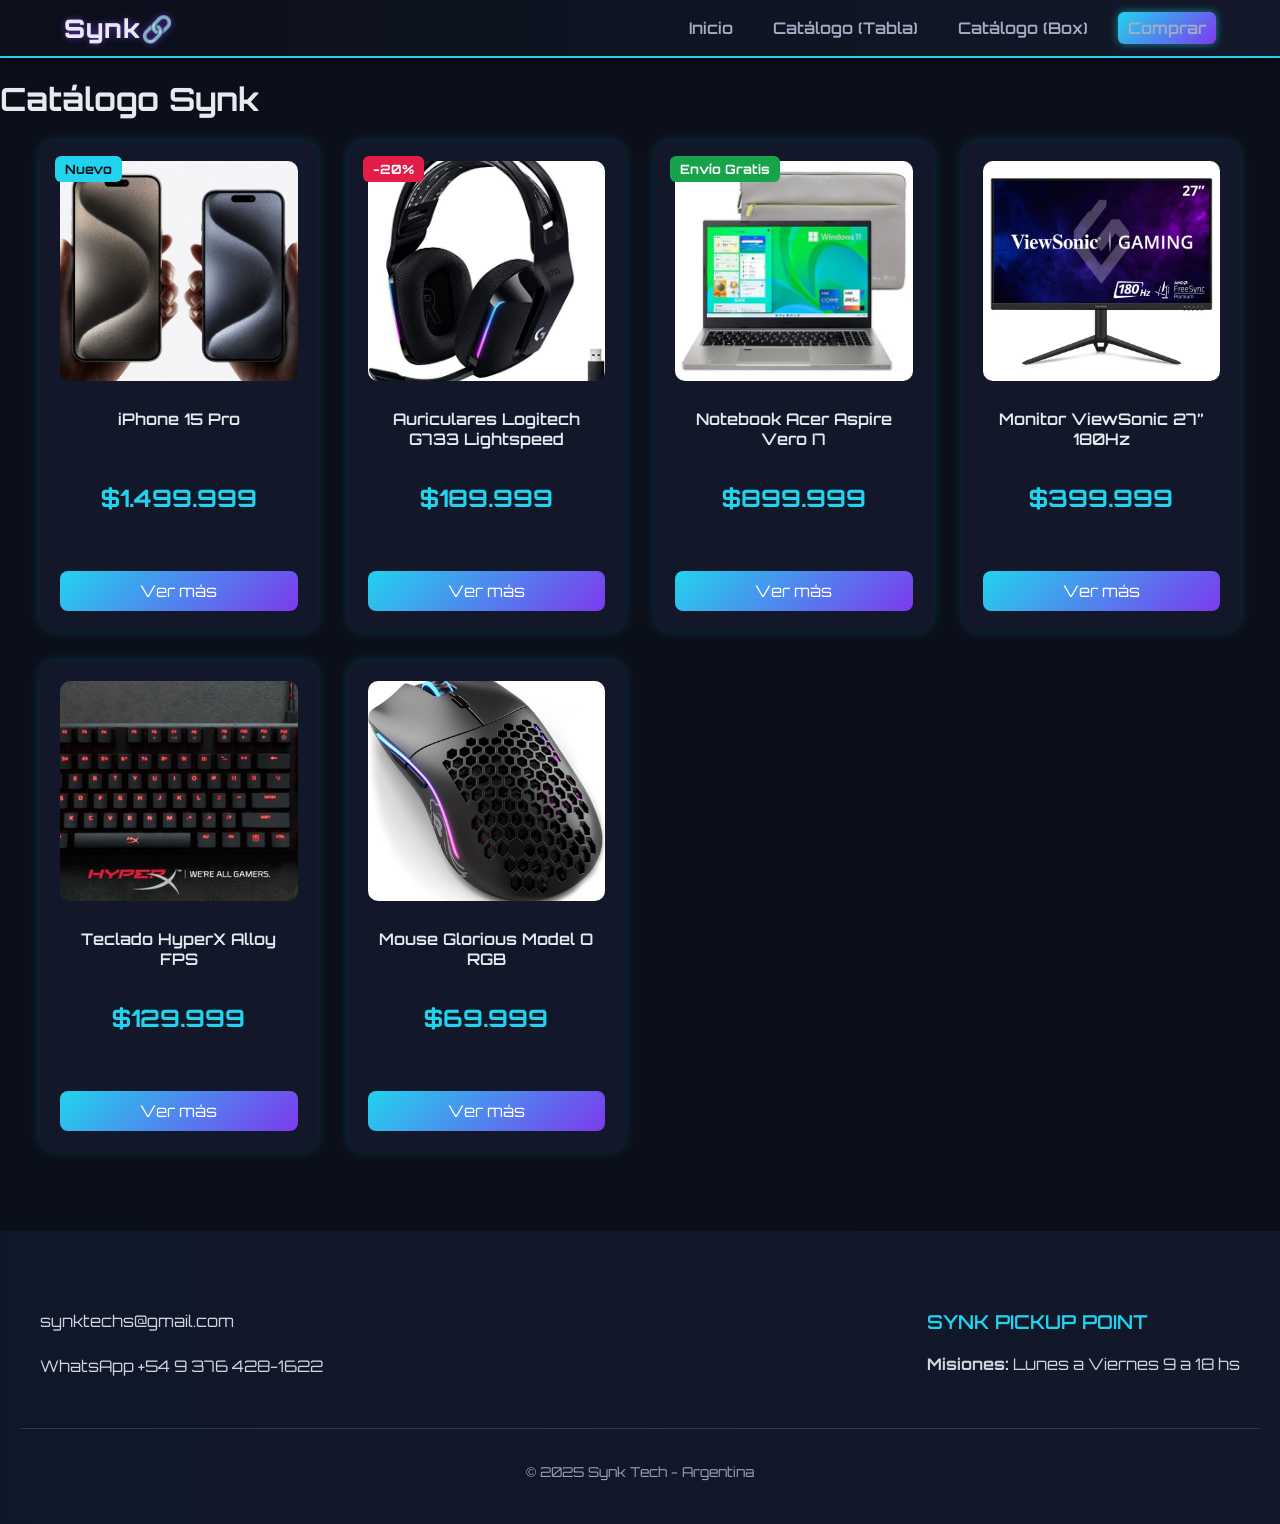
<file: html/listado_box.html>
<!DOCTYPE html>
<html lang="es">
<head>
  <meta charset="UTF-8">
  <meta name="viewport" content="width=device-width, initial-scale=1.0">
  <title>Catálogo Synk</title>
  <link rel="stylesheet" href="../css/style.css">
  <link href="https://fonts.googleapis.com/css2?family=Orbitron:wght@400;600;800&display=swap" rel="stylesheet">
</head>
<body>

  <header class="site-header">
    <div class="container header-inner">
      <a class="brand" href="../index.html">Synk<span>🔗</span></a>
      <nav class="nav">
        <a href="../index.html">Inicio</a>
        <a href="listado_tabla.html">Catálogo (Tabla)</a>
        <a href="listado_box.html" aria-current="page">Catálogo (Box)</a>
        <a href="comprar.html#form-compra" class="btn-accent">Comprar</a>
      </nav>
    </div>
  </header>

  <main class="catalogo">
    <h1>Catálogo Synk</h1>

    <div class="productos-grid">

      <div class="producto-card">
        <div class="etiqueta">Nuevo</div>
        <img src="../img/celulares.jpg" alt="iPhone 15 Pro">
        <h2>iPhone 15 Pro</h2>
        <p class="precio">$1.499.999</p>
        <a href="producto_celular.html" class="btn-card">Ver más</a>
      </div>

      <div class="producto-card">
        <div class="etiqueta oferta">-20%</div>
        <img src="../img/auriculares-logitech-1.jpg" alt="Logitech G733 Lightspeed">
        <h2>Auriculares Logitech G733 Lightspeed</h2>
        <p class="precio">$189.999</p>
        <a href="producto_auriculares.html" class="btn-card">Ver más</a>
      </div>

      <div class="producto-card">
        <div class="etiqueta envio">Envío Gratis</div>
        <img src="../img/notebook-acer-1.jpg" alt="Notebook Acer Aspire Vero">
        <h2>Notebook Acer Aspire Vero I7</h2>
        <p class="precio">$899.999</p>
        <a href="producto_notebook.html" class="btn-card">Ver más</a>
      </div>

      <div class="producto-card">
        <img src="../img/monitor-viewsonic-1.jpg" alt="ViewSonic Gaming 27” 180Hz">
        <h2>Monitor ViewSonic 27” 180Hz</h2>
        <p class="precio">$399.999</p>
        <a href="producto_monitor.html" class="btn-card">Ver más</a>
      </div>

      <div class="producto-card">
        <img src="../img/teclado-hyperx-1.jpg" alt="Teclado HyperX Alloy FPS">
        <h2>Teclado HyperX Alloy FPS</h2>
        <p class="precio">$129.999</p>
        <a href="producto_teclado.html" class="btn-card">Ver más</a>
      </div>

      <div class="producto-card">
        <img src="../img/mouse-glorious-1.jpg" alt="Mouse Glorious Model O RGB">
        <h2>Mouse Glorious Model O RGB</h2>
        <p class="precio">$69.999</p>
        <a href="producto_mouse.html" class="btn-card">Ver más</a>
      </div>

    </div>
  </main>

  <footer class="site-footer">
    <div class="footer-container">

      <div class="footer-col">
        <p>synktechs@gmail.com</p>
        <p>WhatsApp +54 9 376 428-1622</p>
      </div>

      <div class="footer-col">
        <h3>SYNK PICKUP POINT</h3>
        <p><strong>Misiones:</strong> Lunes a Viernes 9 a 18 hs</p>
      </div>
    </div>

    <div class="footer-bottom">
      <p>© 2025 Synk Tech - Argentina</p>
    </div>
  </footer>
 <script src="../js/script.js"></script>
<button class="scroll-to-top">↑</button>
</body>
</html>
</file>
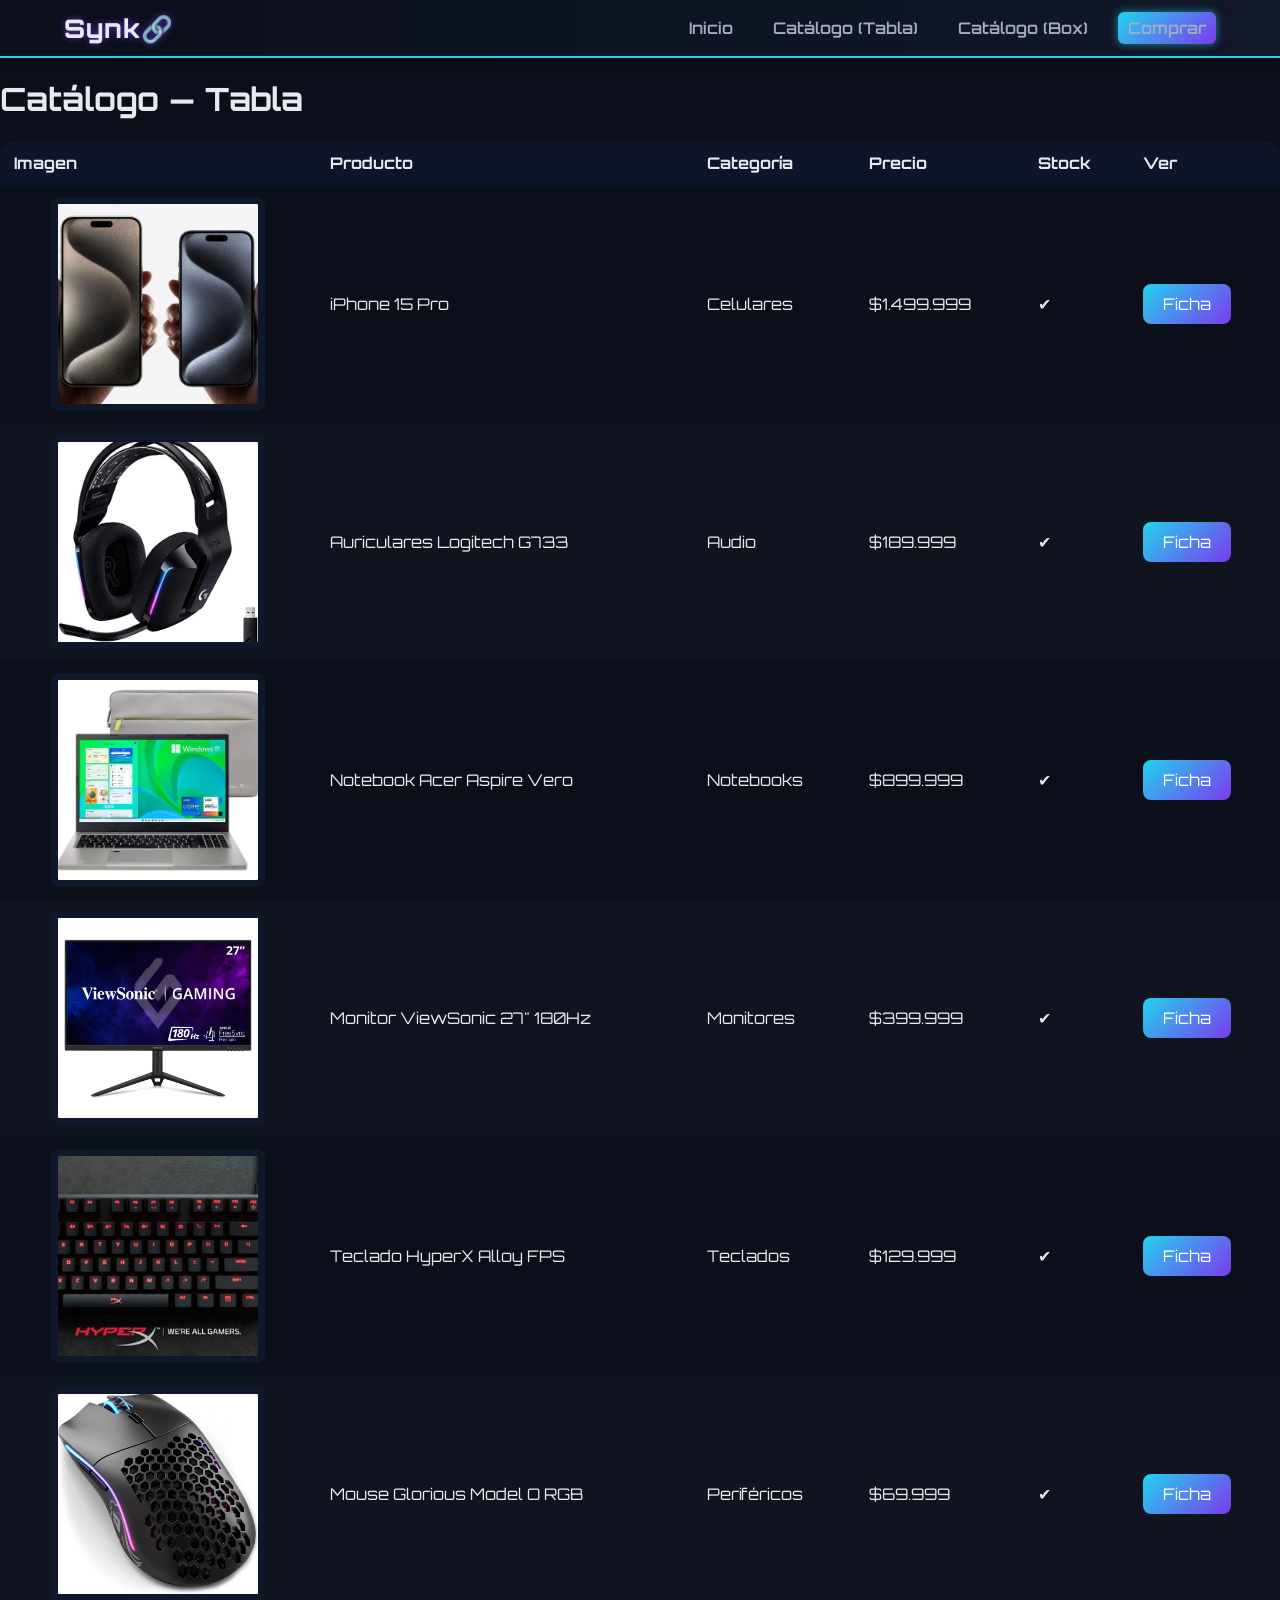
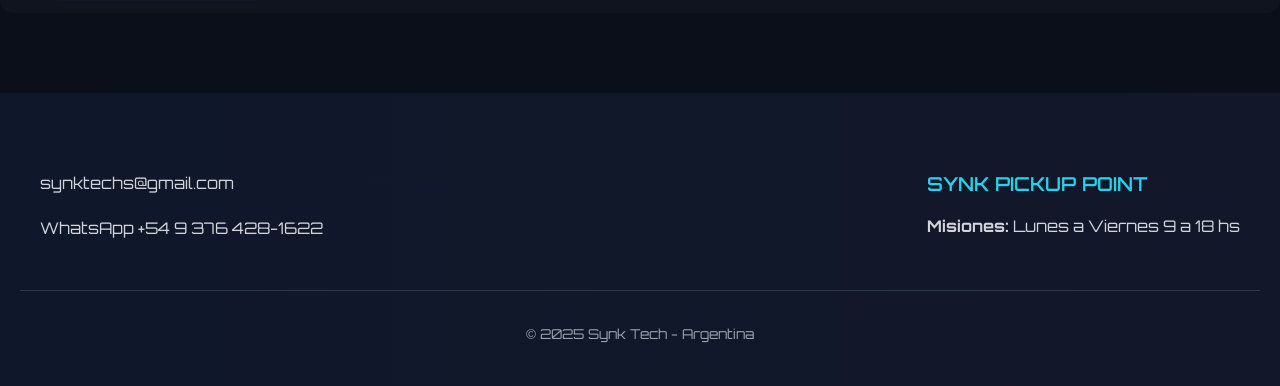
<file: html/listado_tabla.html>
<!DOCTYPE html>
<html lang="es">
<head>
  <meta charset="UTF-8">
  <meta name="viewport" content="width=device-width, initial-scale=1.0">
  <title>Catálogo — Tabla</title>
  <link rel="stylesheet" href="../css/style.css">
  <link href="https://fonts.googleapis.com/css2?family=Orbitron:wght@400;600;800&display=swap" rel="stylesheet">
</head>
<body>

  <header class="site-header">
    <div class="container header-inner">
      <a class="brand" href="../index.html">Synk<span>🔗</span></a>
      <nav class="nav">
        <a href="../index.html">Inicio</a>
        <a href="listado_tabla.html" aria-current="page">Catálogo (Tabla)</a>
        <a href="listado_box.html">Catálogo (Box)</a>
        <a href="comprar.html" class="btn-accent">Comprar</a>
      </nav>
    </div>
  </header>

  <main class="catalogo">
    <h1>Catálogo — Tabla</h1>
    <div class="table-wrapper">
      <table>
        <thead>
          <tr>
            <th>Imagen</th>
            <th>Producto</th>
            <th>Categoría</th>
            <th>Precio</th>
            <th>Stock</th>
            <th>Ver</th>
          </tr>
        </thead>
        <tbody>
          <tr>
            <td data-label="Imagen"><img src="../img/celulares.jpg" alt="iPhone 15 Pro" class="thumb"></td>
            <td data-label="Producto">iPhone 15 Pro</td>
            <td data-label="Categoría">Celulares</td>
            <td data-label="Precio">$1.499.999</td>
            <td data-label="Stock">✔</td>
            <td data-label="Ver"><a href="producto_celular.html" class="btn-card">Ficha</a></td>
          </tr>
          <tr>
            <td data-label="Imagen"><img src="../img/auriculares-logitech-1.jpg" alt="Auriculares Logitech G733" class="thumb"></td>
            <td data-label="Producto">Auriculares Logitech G733</td>
            <td data-label="Categoría">Audio</td>
            <td data-label="Precio">$189.999</td>
            <td data-label="Stock">✔</td>
            <td data-label="Ver"><a href="producto_auriculares.html" class="btn-card">Ficha</a></td>
          </tr>
          <tr>
            <td data-label="Imagen"><img src="../img/notebook-acer-1.jpg" alt="Notebook Acer Aspire Vero" class="thumb"></td>
            <td data-label="Producto">Notebook Acer Aspire Vero</td>
            <td data-label="Categoría">Notebooks</td>
            <td data-label="Precio">$899.999</td>
            <td data-label="Stock">✔</td>
            <td data-label="Ver"><a href="producto_notebook.html" class="btn-card">Ficha</a></td>
          </tr>
          <tr>
            <td data-label="Imagen"><img src="../img/monitor-viewsonic-1.jpg" alt="Monitor ViewSonic 27 180Hz" class="thumb"></td>
            <td data-label="Producto">Monitor ViewSonic 27" 180Hz</td>
            <td data-label="Categoría">Monitores</td>
            <td data-label="Precio">$399.999</td>
            <td data-label="Stock">✔</td>
            <td data-label="Ver"><a href="producto_monitor.html" class="btn-card">Ficha</a></td>
          </tr>
          <tr>
            <td data-label="Imagen"><img src="../img/teclado-hyperx-1.jpg" alt="Teclado HyperX Alloy FPS" class="thumb"></td>
            <td data-label="Producto">Teclado HyperX Alloy FPS</td>
            <td data-label="Categoría">Teclados</td>
            <td data-label="Precio">$129.999</td>
            <td data-label="Stock">✔</td>
            <td data-label="Ver"><a href="producto_teclado.html" class="btn-card">Ficha</a></td>
          </tr>
          <tr>
            <td data-label="Imagen"><img src="../img/mouse-glorious-1.jpg" alt="Mouse Glorious Model O RGB" class="thumb"></td>
            <td data-label="Producto">Mouse Glorious Model O RGB</td>
            <td data-label="Categoría">Periféricos</td>
            <td data-label="Precio">$69.999</td>
            <td data-label="Stock">✔</td>
            <td data-label="Ver"><a href="producto_mouse.html" class="btn-card">Ficha</a></td>
          </tr>
        </tbody>
      </table>
    </div>
  </main>

  <footer class="site-footer">
    <div class="footer-container">

      <div class="footer-col">
        <p>synktechs@gmail.com</p>
        <p>WhatsApp +54 9 376 428-1622</p>
      </div>

      <div class="footer-col">
        <h3>SYNK PICKUP POINT</h3>
        <p><strong>Misiones:</strong> Lunes a Viernes 9 a 18 hs</p>
      </div>

      </div>
    </div>

    <div class="footer-bottom">
      <p>© 2025 Synk Tech - Argentina</p>
    </div>
  </footer>
 <script src="../js/script.js"></script>
<button class="scroll-to-top">↑</button>
</body>
</html>
</file>
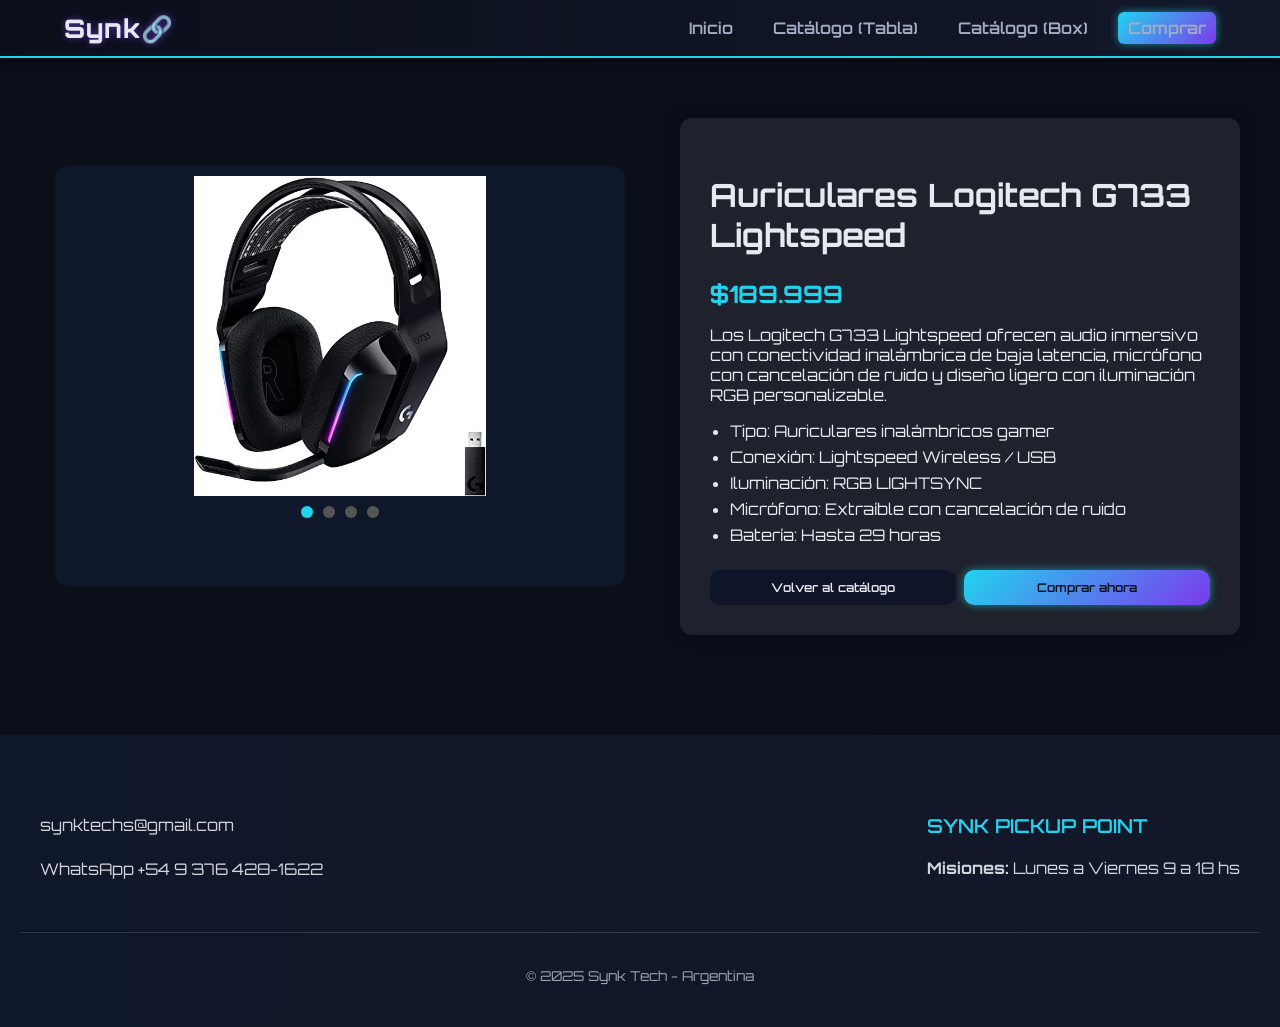
<file: html/producto_auriculares.html>
<!DOCTYPE html>
<html lang="es">
<head>
  <meta charset="UTF-8">
  <meta name="viewport" content="width=device-width, initial-scale=1.0">
  <title>Auriculares Logitech G733 Lightspeed – Synk</title>
  <link rel="stylesheet" href="../css/style.css">
  <link href="https://fonts.googleapis.com/css2?family=Orbitron:wght@400;600;800&family=Russo+One&display=swap" rel="stylesheet">
</head>
<body>

  <header class="site-header">
    <div class="header-inner">
      <a class="brand" href="../index.html">Synk<span>🔗</span></a>
      <nav class="nav">
        <a href="../index.html">Inicio</a>
        <a href="listado_tabla.html">Catálogo (Tabla)</a>
        <a href="listado_box.html">Catálogo (Box)</a>
        <a href="comprar.html" class="btn-accent">Comprar</a>
      </nav>
    </div>
  </header>

  <main class="producto-detalle">

    <div class="carrusel">
      <input type="radio" name="slide" id="s1" checked>
      <input type="radio" name="slide" id="s2">
      <input type="radio" name="slide" id="s3">
      <input type="radio" name="slide" id="s4">

      <div class="slides">
        <img src="../img/auriculares-logitech-1.jpg" alt="Auriculares Logitech G733 Lightspeed frontal" class="s1">
        <img src="../img/auriculares-logitech-2.jpg" alt="Auriculares Logitech G733 Lightspeed lateral" class="s2">
        <img src="../img/auriculares-logitech-3.jpg" alt="Auriculares Logitech G733 Lightspeed en uso" class="s3">
        <img src="../img/auriculares-logitech-4.jpg" alt="Auriculares Logitech G733 Lightspeed accesorios" class="s4">
      </div>

      <div class="carrusel-nav">
        <label for="s1" class="nav-btn"></label>
        <label for="s2" class="nav-btn"></label>
        <label for="s3" class="nav-btn"></label>
        <label for="s4" class="nav-btn"></label>
      </div>
    </div>

    <div class="producto-info">
      <h2>Auriculares Logitech G733 Lightspeed</h2>
      <p class="precio">$189.999</p>
      <p>
        Los Logitech G733 Lightspeed ofrecen audio inmersivo con conectividad inalámbrica de baja latencia, micrófono con cancelación de ruido y diseño ligero con iluminación RGB personalizable.
      </p>
      <ul>
        <li>Tipo: Auriculares inalámbricos gamer</li>
        <li>Conexión: Lightspeed Wireless / USB</li>
        <li>Iluminación: RGB LIGHTSYNC</li>
        <li>Micrófono: Extraíble con cancelación de ruido</li>
        <li>Batería: Hasta 29 horas</li>
      </ul>
      <div class="acciones">
        <a href="listado_box.html" class="btn">Volver al catálogo</a>
        <a href="comprar.html" class="btn-accent">Comprar ahora</a>
      </div>
    </div>

  </main>

  <footer class="site-footer">
    <div class="footer-container">

      <div class="footer-col">
        <p>synktechs@gmail.com</p>
        <p>WhatsApp +54 9 376 428-1622</p>
      </div>

      <div class="footer-col">
        <h3>SYNK PICKUP POINT</h3>
        <p><strong>Misiones:</strong> Lunes a Viernes 9 a 18 hs</p>
      </div>
    </div>

    <div class="footer-bottom">
      <p>© 2025 Synk Tech - Argentina</p>
    </div>
  </footer>
 <script src="../js/script.js"></script>
<button class="scroll-to-top">↑</button>
</body>
</html>
</file>
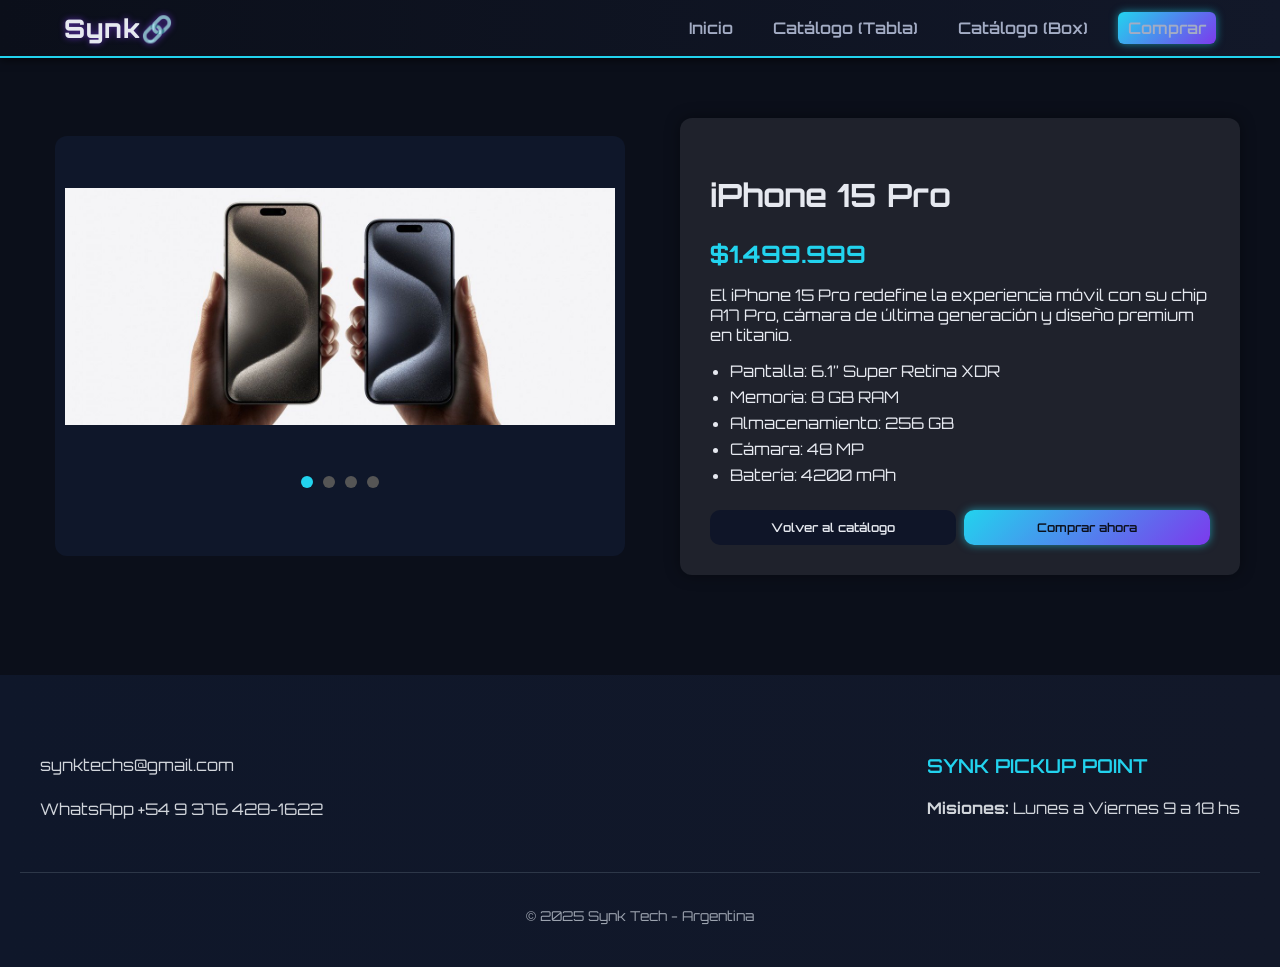
<file: html/producto_celular.html>
<!DOCTYPE html>
<html lang="es">
<head>
  <meta charset="UTF-8">
  <meta name="viewport" content="width=device-width, initial-scale=1.0">
  <title>iPhone 15 Pro – Synk</title>
  <link rel="stylesheet" href="../css/style.css">
  <link href="https://fonts.googleapis.com/css2?family=Orbitron:wght@400;600;800&family=Russo+One&display=swap" rel="stylesheet">
</head>
<body>

  <header class="site-header">
    <div class="container header-inner">
      <a class="brand" href="../index.html">Synk<span>🔗</span></a>
      <nav class="nav">
        <a href="../index.html">Inicio</a>
        <a href="listado_tabla.html">Catálogo (Tabla)</a>
        <a href="listado_box.html">Catálogo (Box)</a>
        <a href="comprar.html" class="btn-accent">Comprar</a>
      </nav>
    </div>
  </header>

<main class="producto-detalle">
  <div class="carrusel">
    <input type="radio" name="slide" id="s1" checked>
    <input type="radio" name="slide" id="s2">
    <input type="radio" name="slide" id="s3">
    <input type="radio" name="slide" id="s4">

    <div class="slides">
      <img src="../img/celulares.jpg" alt="iPhone 15 Pro frontal" class="s1">
      <img src="../img/celular_lado.jpg" alt="iPhone 15 Pro lateral" class="s2">
      <img src="../img/celular_trasera.jpg" alt="iPhone 15 Pro trasera" class="s3">
      <img src="../img/celular_caja.jpg" alt="iPhone 15 Pro caja" class="s4">
    </div>

    <div class="carrusel-nav">
      <label for="s1" class="nav-btn"></label>
      <label for="s2" class="nav-btn"></label>
      <label for="s3" class="nav-btn"></label>
      <label for="s4" class="nav-btn"></label>
    </div>
  </div>

  <div class="producto-info">
    <h2>iPhone 15 Pro</h2>
    <p class="precio">$1.499.999</p>
    <p>
      El iPhone 15 Pro redefine la experiencia móvil con su chip A17 Pro, cámara de última generación y diseño premium en titanio.
    </p>
    <ul>
      <li>Pantalla: 6.1” Super Retina XDR</li>
      <li>Memoria: 8 GB RAM</li>
      <li>Almacenamiento: 256 GB</li>
      <li>Cámara: 48 MP</li>
      <li>Batería: 4200 mAh</li>
    </ul>
    <div class="acciones">
      <a href="listado_box.html" class="btn">Volver al catálogo</a>
      <a href="comprar.html" class="btn-accent">Comprar ahora</a>
    </div>
  </div>
</main>

  <footer class="site-footer">
    <div class="footer-container">

      <div class="footer-col">
        <p>synktechs@gmail.com</p>
        <p>WhatsApp +54 9 376 428-1622</p>
      </div>

      <div class="footer-col">
        <h3>SYNK PICKUP POINT</h3>
        <p><strong>Misiones:</strong> Lunes a Viernes 9 a 18 hs</p>
      </div>
    </div>

    <div class="footer-bottom">
      <p>© 2025 Synk Tech - Argentina</p>
    </div>
  </footer>
 <script src="../js/script.js"></script>
<button class="scroll-to-top">↑</button>
</body>
</html>
</file>
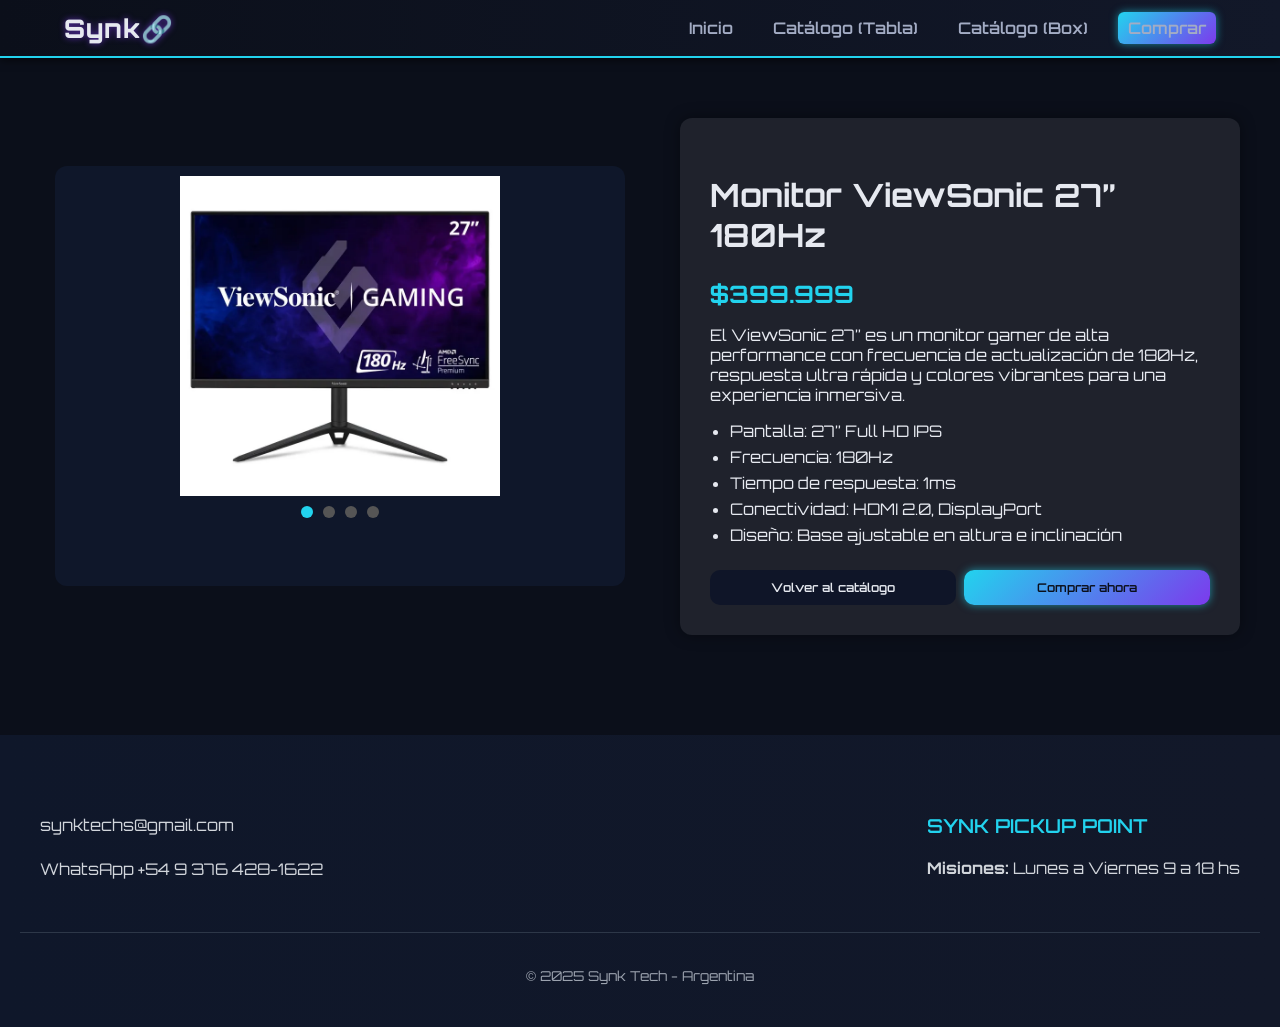
<file: html/producto_monitor.html>
<!DOCTYPE html>
<html lang="es">
<head>
  <meta charset="UTF-8">
  <meta name="viewport" content="width=device-width, initial-scale=1.0">
  <title>Monitor ViewSonic 27” 180Hz – Synk</title>
  <link rel="stylesheet" href="../css/style.css">
  <link href="https://fonts.googleapis.com/css2?family=Orbitron:wght@400;600;800&family=Russo+One&display=swap" rel="stylesheet">
</head>
<body>

  <header class="site-header">
    <div class="header-inner">
      <a class="brand" href="../index.html">Synk<span>🔗</span></a>
      <nav class="nav">
        <a href="../index.html">Inicio</a>
        <a href="listado_tabla.html">Catálogo (Tabla)</a>
        <a href="listado_box.html">Catálogo (Box)</a>
        <a href="comprar.html" class="btn-accent">Comprar</a>
      </nav>
    </div>
  </header>

  <main class="producto-detalle">

    <div class="carrusel">
      <input type="radio" name="slide" id="s1" checked>
      <input type="radio" name="slide" id="s2">
      <input type="radio" name="slide" id="s3">
      <input type="radio" name="slide" id="s4">

      <div class="slides">
        <img src="../img/monitor-viewsonic-1.jpg" alt="Monitor ViewSonic 27 frontal" class="s1">
        <img src="../img/monitor-viewsonic-2.jpg" alt="Monitor ViewSonic 27 lateral" class="s2">
        <img src="../img/monitor-viewsonic-3.jpg" alt="Monitor ViewSonic 27 panel trasero" class="s3">
        <img src="../img/monitor-viewsonic-4.jpg" alt="Monitor ViewSonic 27 detalle base" class="s4">
      </div>

      <div class="carrusel-nav">
        <label for="s1" class="nav-btn"></label>
        <label for="s2" class="nav-btn"></label>
        <label for="s3" class="nav-btn"></label>
        <label for="s4" class="nav-btn"></label>
      </div>
    </div>

    <div class="producto-info">
      <h2>Monitor ViewSonic 27” 180Hz</h2>
      <p class="precio">$399.999</p>
      <p>
        El ViewSonic 27” es un monitor gamer de alta performance con frecuencia de actualización de 180Hz, respuesta ultra rápida y colores vibrantes para una experiencia inmersiva.
      </p>
      <ul>
        <li>Pantalla: 27” Full HD IPS</li>
        <li>Frecuencia: 180Hz</li>
        <li>Tiempo de respuesta: 1ms</li>
        <li>Conectividad: HDMI 2.0, DisplayPort</li>
        <li>Diseño: Base ajustable en altura e inclinación</li>
      </ul>
      <div class="acciones">
        <a href="listado_box.html" class="btn">Volver al catálogo</a>
        <a href="comprar.html" class="btn-accent">Comprar ahora</a>
      </div>
    </div>

  </main>

   <footer class="site-footer">
    <div class="footer-container">

      <div class="footer-col">
        <p>synktechs@gmail.com</p>
        <p>WhatsApp +54 9 376 428-1622</p>
      </div>

      <div class="footer-col">
        <h3>SYNK PICKUP POINT</h3>
        <p><strong>Misiones:</strong> Lunes a Viernes 9 a 18 hs</p>
      </div>
    </div>
    <div class="footer-bottom">
      <p>© 2025 Synk Tech - Argentina</p>
    </div>
  </footer>
 <script src="../js/script.js"></script>
<button class="scroll-to-top">↑</button>
</body>
</html>
</file>
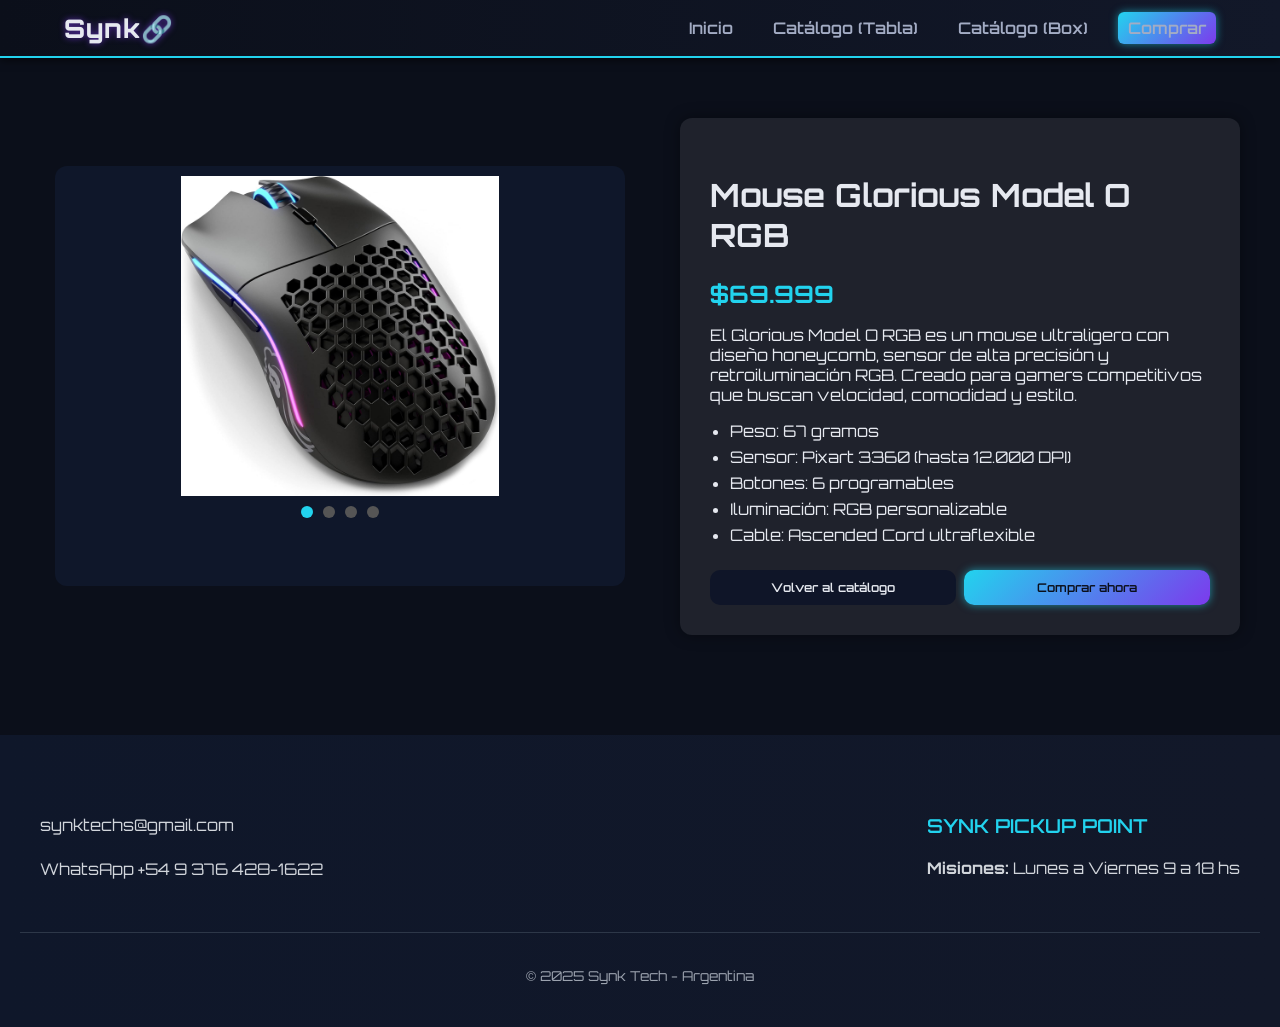
<file: html/producto_mouse.html>
<!DOCTYPE html>
<html lang="es">
<head>
  <meta charset="UTF-8">
  <meta name="viewport" content="width=device-width, initial-scale=1.0">
  <title>Mouse Glorious Model O RGB – Synk</title>
  <link rel="stylesheet" href="../css/style.css">
  <link href="https://fonts.googleapis.com/css2?family=Orbitron:wght@400;600;800&family=Russo+One&display=swap" rel="stylesheet">
</head>
<body>

  <header class="site-header">
    <div class="header-inner">
      <a class="brand" href="../index.html">Synk<span>🔗</span></a>
      <nav class="nav">
        <a href="../index.html">Inicio</a>
        <a href="listado_tabla.html">Catálogo (Tabla)</a>
        <a href="listado_box.html">Catálogo (Box)</a>
        <a href="comprar.html" class="btn-accent">Comprar</a>
      </nav>
    </div>
  </header>

  <main class="producto-detalle">

    <div class="carrusel">
      <input type="radio" name="slide" id="s1" checked>
      <input type="radio" name="slide" id="s2">
      <input type="radio" name="slide" id="s3">
      <input type="radio" name="slide" id="s4">

      <div class="slides">
        <img src="../img/mouse-glorious-1.jpg" alt="Mouse Glorious Model O RGB frontal" class="s1">
        <img src="../img/mouse-glorious-2.jpg" alt="Mouse Glorious Model O RGB lateral" class="s2">
        <img src="../img/mouse-glorious-3.jpg" alt="Mouse Glorious Model O RGB en uso" class="s3">
        <img src="../img/mouse-glorious-4.jpg" alt="Mouse Glorious Model O RGB retroiluminación" class="s4">
      </div>

      <div class="carrusel-nav">
        <label for="s1" class="nav-btn"></label>
        <label for="s2" class="nav-btn"></label>
        <label for="s3" class="nav-btn"></label>
        <label for="s4" class="nav-btn"></label>
      </div>
    </div>

    <div class="producto-info">
      <h2>Mouse Glorious Model O RGB</h2>
      <p class="precio">$69.999</p>
      <p>
        El Glorious Model O RGB es un mouse ultraligero con diseño honeycomb, sensor de alta precisión y retroiluminación RGB.  
        Creado para gamers competitivos que buscan velocidad, comodidad y estilo.
      </p>
      <ul>
        <li>Peso: 67 gramos</li>
        <li>Sensor: Pixart 3360 (hasta 12.000 DPI)</li>
        <li>Botones: 6 programables</li>
        <li>Iluminación: RGB personalizable</li>
        <li>Cable: Ascended Cord ultraflexible</li>
      </ul>
      <div class="acciones">
        <a href="listado_box.html" class="btn">Volver al catálogo</a>
        <a href="comprar.html" class="btn-accent">Comprar ahora</a>
      </div>
    </div>

  </main>

  <footer class="site-footer">
    <div class="footer-container">

      <div class="footer-col">
        <p>synktechs@gmail.com</p>
        <p>WhatsApp +54 9 376 428-1622</p>
      </div>

      <div class="footer-col">
        <h3>SYNK PICKUP POINT</h3>
        <p><strong>Misiones:</strong> Lunes a Viernes 9 a 18 hs</p>
      </div>
    </div>
    <div class="footer-bottom">
      <p>© 2025 Synk Tech - Argentina</p>
    </div>
  </footer>
 <script src="../js/script.js"></script>
<button class="scroll-to-top">↑</button>
</body>
</html>
</file>
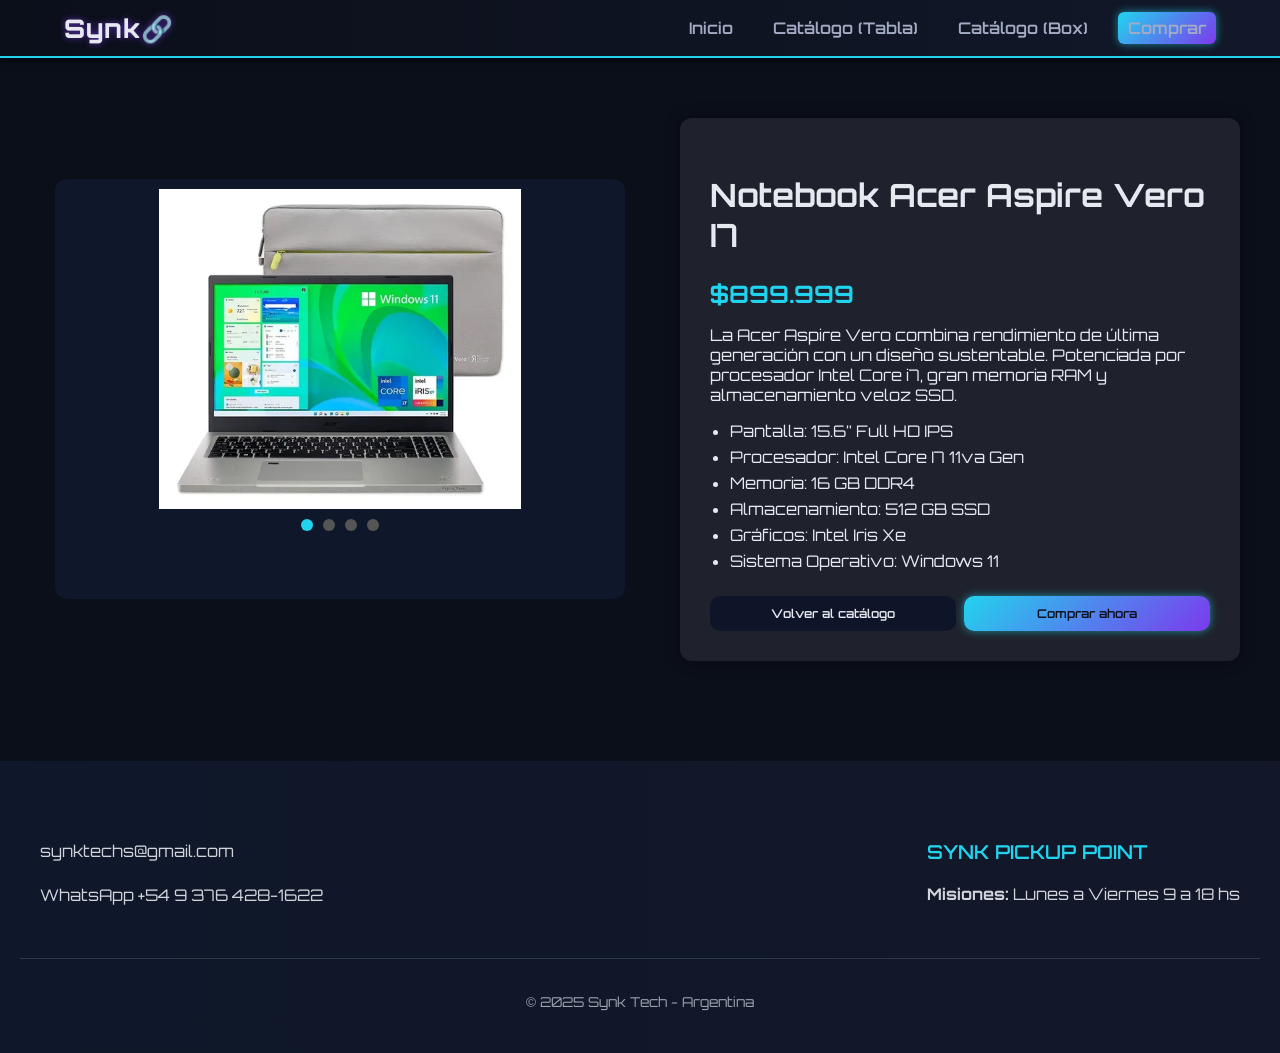
<file: html/producto_notebook.html>
<!DOCTYPE html>
<html lang="es">
<head>
  <meta charset="UTF-8">
  <meta name="viewport" content="width=device-width, initial-scale=1.0">
  <title>Notebook Acer Aspire Vero – Synk</title>
  <link rel="stylesheet" href="../css/style.css">
  <link href="https://fonts.googleapis.com/css2?family=Orbitron:wght@400;600;800&family=Russo+One&display=swap" rel="stylesheet">
</head>
<body>

  <header class="site-header">
    <div class="header-inner">
      <a class="brand" href="../index.html">Synk<span>🔗</span></a>
      <nav class="nav">
        <a href="../index.html">Inicio</a>
        <a href="listado_tabla.html">Catálogo (Tabla)</a>
        <a href="listado_box.html">Catálogo (Box)</a>
        <a href="comprar.html" class="btn-accent">Comprar</a>
      </nav>
    </div>
  </header>

  <main class="producto-detalle">

    <div class="carrusel">
      <input type="radio" name="slide" id="s1" checked>
      <input type="radio" name="slide" id="s2">
      <input type="radio" name="slide" id="s3">
      <input type="radio" name="slide" id="s4">

      <div class="slides">
        <img src="../img/notebook-acer-1.jpg" alt="Notebook Acer Aspire Vero frontal" class="s1">
        <img src="../img/notebook-acer-2.jpg" alt="Notebook Acer Aspire Vero lateral" class="s2">
        <img src="../img/notebook-acer-3.jpg" alt="Notebook Acer Aspire Vero teclado" class="s3">
        <img src="../img/notebook-acer-4.jpg" alt="Notebook Acer Aspire Vero puertos" class="s4">
      </div>

      <div class="carrusel-nav">
        <label for="s1" class="nav-btn"></label>
        <label for="s2" class="nav-btn"></label>
        <label for="s3" class="nav-btn"></label>
        <label for="s4" class="nav-btn"></label>
      </div>
    </div>

    <div class="producto-info">
      <h2>Notebook Acer Aspire Vero I7</h2>
      <p class="precio">$899.999</p>
      <p>
        La Acer Aspire Vero combina rendimiento de última generación con un diseño sustentable. 
        Potenciada por procesador Intel Core i7, gran memoria RAM y almacenamiento veloz SSD.
      </p>
      <ul>
        <li>Pantalla: 15.6” Full HD IPS</li>
        <li>Procesador: Intel Core I7 11va Gen</li>
        <li>Memoria: 16 GB DDR4</li>
        <li>Almacenamiento: 512 GB SSD</li>
        <li>Gráficos: Intel Iris Xe</li>
        <li>Sistema Operativo: Windows 11</li>
      </ul>
      <div class="acciones">
        <a href="listado_box.html" class="btn">Volver al catálogo</a>
        <a href="comprar.html" class="btn-accent">Comprar ahora</a>
      </div>
    </div>

  </main>

  <footer class="site-footer">
    <div class="footer-container">

      <div class="footer-col">
        <p>synktechs@gmail.com</p>
        <p>WhatsApp +54 9 376 428-1622</p>
      </div>

      <div class="footer-col">
        <h3>SYNK PICKUP POINT</h3>
        <p><strong>Misiones:</strong> Lunes a Viernes 9 a 18 hs</p>
      </div>
    </div>

    <div class="footer-bottom">
      <p>© 2025 Synk Tech - Argentina</p>
    </div>
  </footer>
 <script src="../js/script.js"></script>
<button class="scroll-to-top">↑</button>
</body>
</html>
</file>
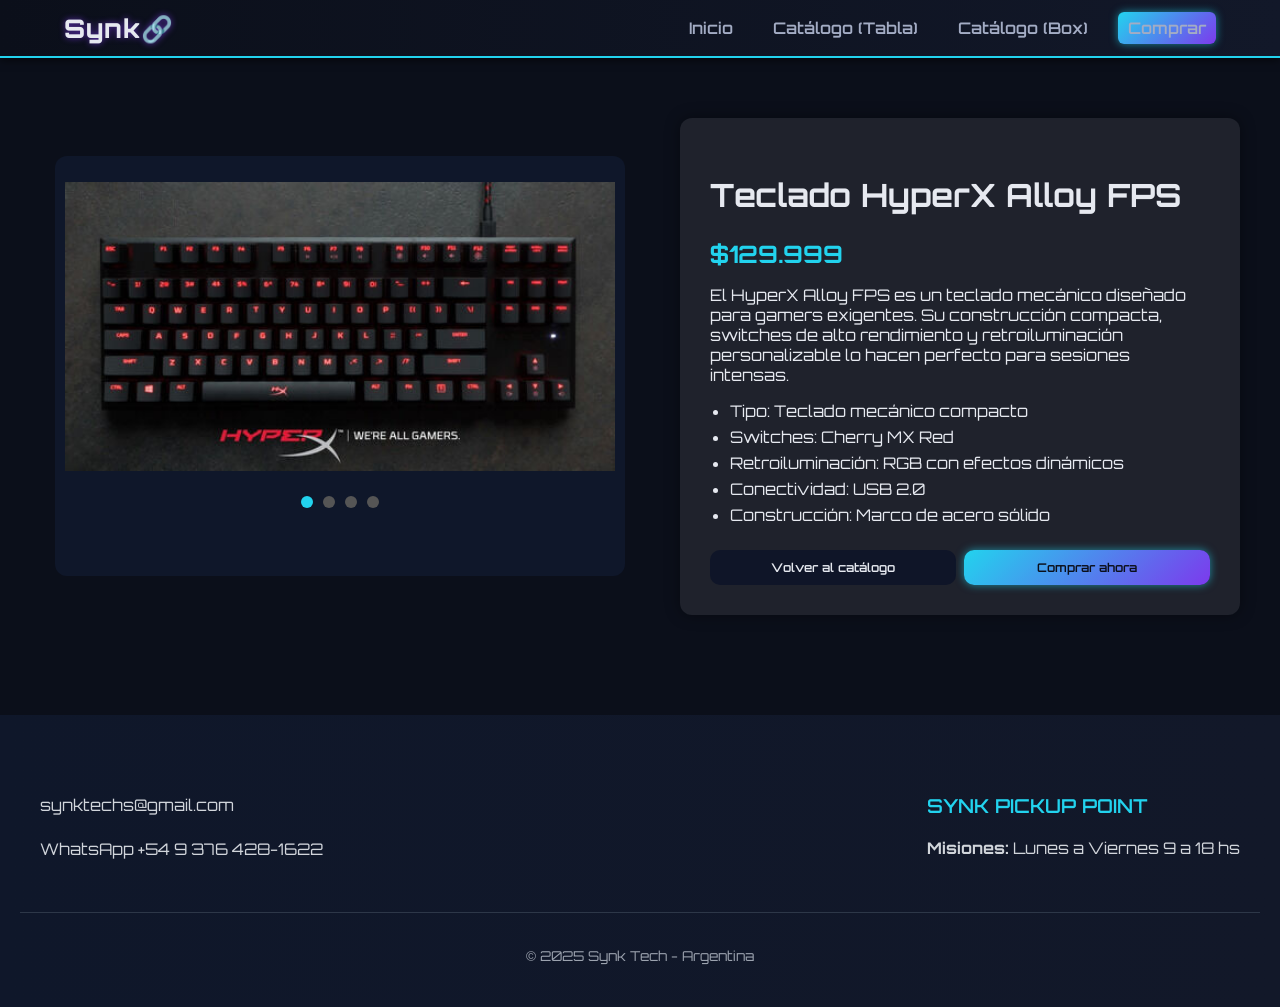
<file: html/producto_teclado.html>
<!DOCTYPE html>
<html lang="es">
<head>
  <meta charset="UTF-8">
  <meta name="viewport" content="width=device-width, initial-scale=1.0">
  <title>Teclado HyperX Alloy FPS – Synk</title>
  <link rel="stylesheet" href="../css/style.css">
  <link href="https://fonts.googleapis.com/css2?family=Orbitron:wght@400;600;800&family=Russo+One&display=swap" rel="stylesheet">
</head>
<body>

  <header class="site-header">
    <div class="header-inner">
      <a class="brand" href="../index.html">Synk<span>🔗</span></a>
      <nav class="nav">
        <a href="../index.html">Inicio</a>
        <a href="listado_tabla.html">Catálogo (Tabla)</a>
        <a href="listado_box.html">Catálogo (Box)</a>
        <a href="comprar.html" class="btn-accent">Comprar</a>
      </nav>
    </div>
  </header>

  <main class="producto-detalle">

    <div class="carrusel">
      <input type="radio" name="slide" id="s1" checked>
      <input type="radio" name="slide" id="s2">
      <input type="radio" name="slide" id="s3">
      <input type="radio" name="slide" id="s4">

      <div class="slides">
        <img src="../img/teclado-hyperx-1.jpg" alt="Teclado HyperX Alloy FPS frontal" class="s1">
        <img src="../img/teclado-hyperx-2.jpg" alt="Teclado HyperX Alloy FPS lateral" class="s2">
        <img src="../img/teclado-hyperx-3.jpg" alt="Teclado HyperX Alloy FPS detalle teclas" class="s3">
        <img src="../img/teclado-hyperx-4.jpg" alt="Teclado HyperX Alloy FPS retroiluminación" class="s4">
      </div>

      <div class="carrusel-nav">
        <label for="s1" class="nav-btn"></label>
        <label for="s2" class="nav-btn"></label>
        <label for="s3" class="nav-btn"></label>
        <label for="s4" class="nav-btn"></label>
      </div>
    </div>

    <div class="producto-info">
      <h2>Teclado HyperX Alloy FPS</h2>
      <p class="precio">$129.999</p>
      <p>
        El HyperX Alloy FPS es un teclado mecánico diseñado para gamers exigentes.  
        Su construcción compacta, switches de alto rendimiento y retroiluminación personalizable lo hacen perfecto para sesiones intensas.
      </p>
      <ul>
        <li>Tipo: Teclado mecánico compacto</li>
        <li>Switches: Cherry MX Red</li>
        <li>Retroiluminación: RGB con efectos dinámicos</li>
        <li>Conectividad: USB 2.0</li>
        <li>Construcción: Marco de acero sólido</li>
      </ul>
      <div class="acciones">
        <a href="listado_box.html" class="btn">Volver al catálogo</a>
        <a href="comprar.html" class="btn-accent">Comprar ahora</a>
      </div>
    </div>

  </main>

  <footer class="site-footer">
    <div class="footer-container">

      <div class="footer-col">
        <p>synktechs@gmail.com</p>
        <p>WhatsApp +54 9 376 428-1622</p>
      </div>

      <div class="footer-col">
        <h3>SYNK PICKUP POINT</h3>
        <p><strong>Misiones:</strong> Lunes a Viernes 9 a 18 hs</p>
      </div>
    </div>

    <div class="footer-bottom">
      <p>© 2025 Synk Tech - Argentina</p>
    </div>
  </footer>
 <script src="../js/script.js"></script>
<button class="scroll-to-top">↑</button>
</body>
</html>
</file>
<file: css/style.css>
.btn { display: inline-flex; align-items: center; justify-content: center; gap: 8px; padding: 10px 14px; border-radius: 12px; border: 1px solid var(--border); background: #0f1528; color: var(--text); text-decoration: none; cursor: pointer; }
.btn:hover { background: #131b33; }

.table-wrapper { overflow-x: auto; border-radius: 14px; border: 1px solid var(--border); background: var(--card); }
.table-wrapper table { width: 100%; border-collapse: collapse; min-width: 680px; }
.table-wrapper th, .table-wrapper td { padding: 12px 14px; text-align: left; }
.table-wrapper thead { background: #0f1528; }
.table-wrapper tbody tr { border-top: 1px solid var(--border); }
.table-wrapper tbody tr:nth-child(2n) { background: rgba(255,255,255,.02); }
.table-wrapper img { border-radius: 8px; display: block; }

body {
  font-family: 'Orbitron', sans-serif;
  background-color: #0b0f1a;
  color: #e6e9f0;
  margin: 0;
  padding: 0;
}

.site-header {
  position: sticky;
  top: 0;
  z-index: 10;
  background: linear-gradient(90deg, #0b0f1a, #121829);
  border-bottom: 2px solid #22d3ee;
  padding: 12px 0;
  box-shadow: 0 2px 8px rgba(0,0,0,0.6);
}

.header-inner {
  display: flex;
  justify-content: space-between;
  align-items: center;
  width: min(1200px, 90%);
  margin: auto;
}

.brand {
  font-size: 1.6rem;
  font-weight: 800;
  text-decoration: none;
  color: #e6e9f0;
  text-shadow: 0 0 6px rgba(124, 58, 237, 0.7);
  letter-spacing: 1px;
}

.brand span {
  color: #22d3ee;
}

.nav {
  display: flex;
  gap: 20px;
}

.nav a {
  color: #a3acc4;
  text-decoration: none;
  font-weight: 600;
  transition: all 0.3s ease;
  padding: 6px 10px;
  border-radius: 6px;
}

.nav a:hover {
  color: #22d3ee;
  background: rgba(34, 211, 238, 0.1);
  text-shadow: 0 0 6px rgba(34, 211, 238, 0.7);
}

.btn-accent {
  padding: 6px 14px;
  background: linear-gradient(135deg, #22d3ee, #7c3aed);
  color: #0b0f1a;
  border-radius: 10px;
  font-weight: 700;
  box-shadow: 0 0 8px rgba(34, 211, 238, 0.6);
  transition: transform 0.2s, box-shadow 0.3s;
}

.btn-accent:hover {
  transform: scale(1.05);
  box-shadow: 0 0 14px rgba(124, 58, 237, 0.9), 0 0 20px rgba(34, 211, 238, 0.8);
}

.hero {
  position: relative;
  width: 100%;
  height: 85vh;
  background: url('banner-synk.jpg') no-repeat center center/cover;
  display: flex;
  align-items: center;
  justify-content: center;
}

.hero-overlay {
  background: rgba(11, 15, 26, 0.6);
  width: 100%;
  height: 100%;
  display: flex;
  align-items: center;
  justify-content: center;
}

.hero-content {
  text-align: center;
  color: #e6e9f0;
  z-index: 1;
}

.hero h1 {
  font-size: 1.2rem;
  font-weight: 600;
  letter-spacing: 3px;
  color: #a3acc4;
  margin-bottom: 10px;
}

.hero h2 {
  font-size: 4rem;
  font-weight: 800;
  margin: 0 0 20px;
  text-shadow: 0 0 12px rgba(34,211,238,0.8), 0 0 20px rgba(124,58,237,0.6);
}

.hero p {
  font-size: 1.2rem;
  margin-bottom: 30px;
  color: #cfd4e7;
}

.hero-actions {
  display: flex;
  justify-content: center;
  gap: 20px;
}

.hero .btn {
  padding: 12px 20px;
  border-radius: 10px;
  border: 1px solid #24314d;
  background: rgba(21, 29, 52, 0.8);
  color: #e6e9f0;
  text-decoration: none;
  transition: all 0.3s ease;
}

.hero .btn:hover {
  background: rgba(34,211,238,0.15);
  border-color: #22d3ee;
}

.hero .btn-accent {
  background: linear-gradient(135deg, #22d3ee, #7c3aed);
  border: none;
  color: #0b0f1a;
  font-weight: 700;
  box-shadow: 0 0 8px rgba(34, 211, 238, 0.6);
}

.hero .btn-accent:hover {
  box-shadow: 0 0 14px rgba(124, 58, 237, 0.9), 0 0 20px rgba(34, 211, 238, 0.8);
  transform: translateY(-2px);
}


.info-section {
  padding: 100px 20px;
  background: #121829;
  color: #e6e9f0;
  text-align: center;
}

.info-section .intro {
  max-width: 800px;
  margin: 0 auto 40px;
  font-size: 1.1rem;
  color: #a3acc4;
}

.info-section h2 {
  font-size: 2.5rem;
  margin-bottom: 20px;
  color: #22d3ee;
  text-shadow: 0 0 8px rgba(124, 58, 237, 0.6);
}

.info-grid {
  display: grid;
  grid-template-columns: repeat(auto-fit, minmax(250px, 1fr));
  gap: 30px;
  margin-top: 40px;
}

.info-card {
  background: #1f3855;
  border: 1px solid #21738b;
  border-radius: 14px;
  padding: 30px 20px;
  transition: transform 0.3s ease, box-shadow 0.3s ease;
}

.info-card h3 {
  color: #22d3ee;
  margin-bottom: 15px;
}

.info-card p {
  font-size: 0.95rem;
  color: #cfd4e7;
}

.info-card:hover {
  transform: translateY(-8px);
  box-shadow: 0 0 18px rgba(34, 211, 238, 0.3);
}


.subscribe-form {
  display: flex;
  margin-top: 10px;
}

.subscribe-form input {
  flex: 1;
  padding: 10px;
  border: none;
  border-radius: 6px 0 0 6px;
  outline: none;
}

.subscribe-form button {
  background: #22d3ee;
  border: none;
  color: #0b0f1a;
  font-weight: bold;
  padding: 0 15px;
  border-radius: 0 6px 6px 0;
  cursor: pointer;
}

.social-icons {
  margin-top: 15px;
  display: flex;
  gap: 12px;
}

.social-icons a {
  background: #151d34;
  padding: 8px 10px;
  border-radius: 8px;
  color: #22d3ee;
  text-decoration: none;
  transition: all 0.3s;
}

.social-icons a:hover {
  background: #22d3ee;
  color: #0b0f1a;
}

.productos-grid {
  display: grid;
  grid-template-columns: repeat(auto-fit, minmax(250px, 1fr));
  gap: 30px;
  max-width: 1200px;
  margin: 0 auto;
}

.producto-card {
  background: #121829;
  padding: 20px;
  border-radius: 15px;
  box-shadow: 0 0 12px rgba(34, 211, 238, 0.2);
  text-align: center;
  position: relative;
  transition: transform 0.2s, box-shadow 0.2s;
  font-family: 'Orbitron', sans-serif;
  display: flex;                    
  flex-direction: column;           
  min-height: 450px;                
}

.producto-card:hover {
  transform: translateY(-5px);
  box-shadow: 0 0 20px rgba(124, 58, 237, 0.4);
}

.producto-card img {
  max-width: 100%;
  height: 220px;                    
  object-fit: cover;                
  border-radius: 10px;
  margin-bottom: 15px;
}

.producto-card h2 {
  font-size: 1rem;
  margin-bottom: 10px;
  font-weight: 600;
  color: #e6e9f0;
  min-height: 2.5em;                
}

.producto-card .btn-card {
  margin-top: auto;                  
}
.precio {
  font-size: 1.5rem;
  font-weight: bold;
  margin-bottom: 15px;
  color: #22d3ee;
}

.btn-card {
  display: inline-block;
  padding: 10px 20px;
  background: linear-gradient(135deg, #22d3ee, #7c3aed);
  color: #fff;
  border-radius: 8px;
  text-decoration: none;
  transition: background 0.3s;
}

.btn-card:hover {
  filter: brightness(1.2);
}


.etiqueta {
  position: absolute;
  top: 15px;
  left: 15px;
  background: #22d3ee;
  color: #0b0f1a;
  font-size: 0.8rem;
  font-weight: bold;
  padding: 5px 10px;
  border-radius: 6px;
  font-family: 'Orbitron', sans-serif;
}

.etiqueta.oferta {
  background: #e11d48;
  color: white;
}

.etiqueta.envio {
  background: #16a34a;
  color: white;
}

.carrusel {
  position: relative;
  width: 100%;
  max-width: 450px;
  margin: auto;
  overflow: hidden;
  border-radius: 12px;
  background: #0f172a;
  padding: 10px;
}

.carrusel input {
  display: none;
}

.slides {
  position: relative;
  width: 100%;
  height: 320px;
}

.slides img {
  position: absolute;
  inset: 0;
  width: 100%;
  height: 100%;
  object-fit: contain;
  opacity: 0;
  transition: opacity 0.5s ease-in-out;
}

#s1:checked ~ .slides .s1 { opacity: 1; }
#s2:checked ~ .slides .s2 { opacity: 1; }
#s3:checked ~ .slides .s3 { opacity: 1; }
#s4:checked ~ .slides .s4 { opacity: 1; }

.carrusel-nav {
  display: flex;
  justify-content: center;
  margin-top: 10px;
}

.carrusel-nav .nav-btn {
  width: 12px;
  height: 12px;
  border-radius: 50%;
  margin: 0 5px;
  background: #555;
  cursor: pointer;
  transition: background 0.3s;
}

.carrusel-nav .nav-btn:hover {
  background: #22d3ee;
}

#s1:checked ~ .carrusel-nav label[for="s1"],
#s2:checked ~ .carrusel-nav label[for="s2"],
#s3:checked ~ .carrusel-nav label[for="s3"],
#s4:checked ~ .carrusel-nav label[for="s4"] {
  background: #22d3ee;
}

.producto-detalle {
  display: flex;
  flex-wrap: wrap;
  gap: 40px;
  justify-content: center;
  align-items: flex-start;
  margin: 40px auto;
  max-width: 1200px;
  padding: 20px;
}

.carrusel {
  max-width: 550px;
  height: 400px;
}

.producto-info {
  background: rgba(200, 200, 200, 0.1);
  padding: 30px;
  border-radius: 12px;
  box-shadow: 0 0 15px rgba(0,0,0,0.4);
  max-width: 500px;
}

.producto-info h2 {
  font-family: 'Orbitron', sans-serif;
  font-size: 2rem;
  margin-bottom: 10px;
}

.producto-info .precio {
  font-size: 1.5rem;
  color: #22d3ee;
  font-weight: bold;
  margin-bottom: 15px;
}

.producto-info ul {
  margin: 15px 0;
  padding-left: 20px;
}

.producto-info ul li {
  margin-bottom: 6px;
}


.site-footer {
  background: linear-gradient(90deg, #0f172a, #121829);
  color: #d1d5db;
  padding: 60px 20px 30px; 
  font-family: 'Orbitron', sans-serif;
  margin-top: 80px;  
}

.footer-container {
  display: flex;
  flex-wrap: wrap;
  justify-content: space-between;
  gap: 50px;  
  max-width: 1200px;
  margin: auto;
  margin-bottom: 40px;  
}

.footer-col h3 {
  font-size: 1.2rem;  
  color: #22d3ee;
  margin-bottom: 15px;  
  font-weight: 600;
}

.footer-col h4 {
  font-size: 0.95rem;  
  margin-bottom: 12px;
  color: #a5b4fc;
  font-weight: 500;
}

.footer-col ul {
  list-style: none;
  padding: 0;
}

.footer-col ul li {
  margin-bottom: 10px;  
  line-height: 1.6;  
}

.footer-col ul li a {
  text-decoration: none;
  color: #d1d5db;
  transition: color 0.3s;
  font-size: 0.9rem;
}

.footer-col ul li a:hover {
  color: #22d3ee;
}

.footer-col p {
  line-height: 1.8; 
  margin-bottom: 8px;
}

.footer-bottom {
  border-top: 1px solid #2d3748;
  text-align: center;
  margin-top: 30px;  
  padding-top: 20px;  
  font-size: 0.85rem;
  color: #9ca3af;
}

select {
  background: #0f1528;
  border: 1px solid #24314d;
  color: #e6e9f0;
  border-radius: 10px;
  padding: 10px;
  font-family: 'Orbitron', sans-serif;
  font-size: 0.95rem;
  min-height: 160px;
}

select option {
  padding: 8px;
  background: #121829;
  border-bottom: 1px solid #24314d;
}

select option:hover {
  background: rgba(34, 211, 238, 0.2);
  cursor: pointer;
}

.resumen-compra {
  margin-top: 20px;
  background: rgba(34, 211, 238, 0.05);
  border: 1px solid #24314d;
  border-radius: 10px;
  padding: 15px;
  color: #e6e9f0;
  font-family: 'Orbitron', sans-serif;
}

.resumen-compra h3 {
  margin-bottom: 10px;
  color: #22d3ee;
}

.resumen-compra ul {
  list-style: none;
  padding: 0;
}

.compra {
  max-width: 1000px;
  margin: 40px auto;
  padding: 20px;
  font-family: 'Orbitron', sans-serif;
}

.compra h1 {
  text-align: center;
  color: #22d3ee;
  margin-bottom: 30px;
  font-size: 2rem;
  text-shadow: 0 0 8px rgba(124, 58, 237, 0.6);
}

fieldset {
  border: 1px solid #24314d;
  border-radius: 12px;
  padding: 20px;
  margin-bottom: 25px;
  background: rgba(18, 24, 41, 0.7);
}

legend {
  color: #22d3ee;
  padding: 0 10px;
  font-weight: bold;
}

.grid-2 {
  display: grid;
  grid-template-columns: repeat(auto-fit, minmax(220px, 1fr));
  gap: 20px;
}

input, select {
  width: 100%;
  padding: 10px;
  border-radius: 8px;
  border: 1px solid #24314d;
  background: #0f1528;
  color: #e6e9f0;
}

input:focus, select:focus {
  outline: 2px solid #22d3ee;
}

.productos-check {
  display: grid;
  grid-template-columns: repeat(auto-fit, minmax(250px, 1fr));
  gap: 12px;
}

.productos-check label {
  background: rgba(15, 21, 40, 0.6);
  padding: 10px;
  border-radius: 8px;
  border: 1px solid #24314d;
  cursor: pointer;
  transition: all 0.3s ease;
}

.productos-check label:hover {
  background: rgba(34, 211, 238, 0.1);
  border-color: #22d3ee;
}

.form-actions {
  display: flex;
  justify-content: flex-end;
  gap: 15px;
}


.tabla-catalogo {
  width: 100%;
  border-collapse: collapse;
}

.tabla-catalogo th, 
.tabla-catalogo td {
  padding: 12px 16px;
  text-align: center;
  border-bottom: 1px solid #24314d;
  color: #e6e9f0;
}

.thumb,
.tabla-catalogo td img,
table tbody td img {
  width: 200px;
  height: 200px;
  min-width: 200px;
  min-height: 200px;
  max-width: 200px;
  max-height: 200px;
  object-fit: cover;
  border-radius: 10px;
  background: #0f172a;
  padding: 7px;
  display: block;
  margin: auto;
}

.btn-hamburguesa {
  display: none;
  flex-direction: column;
  justify-content: space-around;
  width: 30px;
  height: 25px;
  background: transparent;
  border: none;
  cursor: pointer;
  padding: 0;
  z-index: 101;
}

.btn-hamburguesa span {
  width: 100%;
  height: 3px;
  background: #22d3ee;
  border-radius: 10px;
  transition: all 0.3s ease;
  transform-origin: center;
}

.btn-hamburguesa.active span:nth-child(1) {
  transform: rotate(45deg) translateY(10px);
}

.btn-hamburguesa.active span:nth-child(2) {
  opacity: 0;
  transform: translateX(-20px);
}

.btn-hamburguesa.active span:nth-child(3) {
  transform: rotate(-45deg) translateY(-10px);
}

@media (max-width: 768px) {
  
  .btn-hamburguesa {
    display: flex;
  }
  
  .header-inner {
    display: grid;
    grid-template-columns: auto 1fr auto;
    align-items: center;
    gap: 15px;
  }
  
  .brand {
    order: 1;
  }
  
  .btn-hamburguesa {
    order: 2;
    margin-left: auto;
  }
  
  .nav {
    order: 3;
    position: fixed;
    top: 0;
    right: -100%;
    width: 280px;
    height: 100vh;
    background: linear-gradient(180deg, #121829, #0b0f1a);
    flex-direction: column;
    padding: 80px 30px 30px;
    box-shadow: -5px 0 20px rgba(0,0,0,0.5);
    transition: right 0.4s cubic-bezier(0.68, -0.55, 0.265, 1.55);
    z-index: 100;
    overflow-y: auto;
  }
  
  .nav.nav-active {
    right: 0;
  }
  
  .nav a {
    display: block;
    padding: 15px 20px;
    margin: 5px 0;
    border-radius: 10px;
    text-align: center;
    background: rgba(34, 211, 238, 0.05);
    border: 1px solid #24314d;
    transition: all 0.3s ease;
  }
  
  .nav a:hover {
    background: rgba(34, 211, 238, 0.15);
    transform: translateX(5px);
  }
  
  @keyframes fadeIn {
    from { opacity: 0; }
    to { opacity: 1; }
  }
  
  body.menu-abierto {
    overflow: hidden;
  }
}

@media (min-width: 769px) and (max-width: 1024px) {
  .nav {
    gap: 15px;
  }
  
  .nav a {
    font-size: 0.9rem;
    padding: 5px 8px;
  }
}

.error-msg {
  display: block;
  color: #d32f2f;
  font-size: 0.875rem;
  margin-top: 5px;
}

input.error,
textarea.error,
select.error {
  border-color: #d32f2f !important;
  background-color: #121829;
}

.carrusel {
  position: relative;
  overflow: hidden;
}

.carrusel-item {
  display: none;
}

.carrusel-item.active {
  display: block;
}

.carrusel-prev,
.carrusel-next {
  position: absolute;
  top: 50%;
  transform: translateY(-50%);
  background: rgba(0,0,0,0.5);
  color: white;
  border: none;
  padding: 15px;
  cursor: pointer;
  z-index: 10;
  transition: background 0.3s ease;
}

.carrusel-prev:hover,
.carrusel-next:hover {
  background: rgba(0,0,0,0.8);
}

.carrusel-prev {
  left: 10px;
}

.carrusel-next {
  right: 10px;
}

img[data-src] {
  opacity: 0;
  transition: opacity 0.3s ease;
}

img[data-src]:not([data-src]) {
  opacity: 1;
}

:root {
  --auth-accent: #22d3ee;
  --auth-accent-2: #7c3aed;
  --auth-bg: #0b0f1a;
  --auth-card: #121829;
  --auth-border: #24314d;
  --auth-text: #e6e9f0;
  --auth-muted: #a3acc4;
  --auth-error: #ef4444;
  --auth-success: #10b981;
  --auth-info: #3b82f6;
}

.auth-buttons {
  display: flex;
  align-items: center;
  gap: 12px;
  margin-left: 20px;
}

.btn-login,
.btn-logout {
  padding: 10px 20px;
  background: transparent;
  border: 2px solid var(--auth-border);
  color: var(--auth-text);
  border-radius: 10px;
  font-family: 'Orbitron', sans-serif;
  font-size: 0.9rem;
  font-weight: 500;
  cursor: pointer;
  transition: all 0.3s cubic-bezier(0.4, 0, 0.2, 1);
  white-space: nowrap;
}

.btn-login:hover,
.btn-logout:hover {
  background: var(--auth-card);
  border-color: var(--auth-accent);
  box-shadow: 0 0 20px rgba(34, 211, 238, 0.3);
  transform: translateY(-2px);
}

.btn-login:active,
.btn-logout:active {
  transform: translateY(0);
}

.btn-register {
  padding: 10px 20px;
  background: linear-gradient(135deg, var(--auth-accent), var(--auth-accent-2));
  border: none;
  color: white;
  border-radius: 10px;
  font-family: 'Orbitron', sans-serif;
  font-size: 0.9rem;
  font-weight: 600;
  cursor: pointer;
  transition: all 0.3s cubic-bezier(0.4, 0, 0.2, 1);
  white-space: nowrap;
  position: relative;
  overflow: hidden;
}

.btn-register::before {
  content: '';
  position: absolute;
  top: 0;
  left: -100%;
  width: 100%;
  height: 100%;
  background: linear-gradient(135deg, var(--auth-accent-2), var(--auth-accent));
  transition: left 0.3s ease;
  z-index: -1;
}

.btn-register:hover::before {
  left: 0;
}

.btn-register:hover {
  transform: translateY(-2px);
  box-shadow: 0 10px 30px rgba(124, 58, 237, 0.4);
}

.user-name {
  color: var(--auth-accent);
  font-family: 'Orbitron', sans-serif;
  font-size: 0.95rem;
  font-weight: 600;
  padding: 8px 12px;
  background: rgba(34, 211, 238, 0.1);
  border-radius: 8px;
  border: 1px solid rgba(34, 211, 238, 0.2);
  white-space: nowrap;
}

.modal-auth {
  position: fixed;
  top: 0;
  left: 0;
  width: 100%;
  height: 100%;
  z-index: 10000;
  display: none;
  align-items: center;
  justify-content: center;
  padding: 20px;
}

.modal-auth.active {
  display: flex;
}

.modal-auth-overlay {
  position: absolute;
  top: 0;
  left: 0;
  width: 100%;
  height: 100%;
  background: rgba(11, 15, 26, 0.95);
  backdrop-filter: blur(12px);
  animation: fadeIn 0.3s ease;
}

.modal-auth-content {
  position: relative;
  width: 100%;
  max-width: 480px;
  background: var(--auth-card);
  border: 2px solid var(--auth-border);
  border-radius: 20px;
  padding: 48px 40px;
  box-shadow: 0 25px 70px rgba(0, 0, 0, 0.6),
              0 0 60px rgba(34, 211, 238, 0.15);
  animation: modalSlideIn 0.4s cubic-bezier(0.16, 1, 0.3, 1);
  max-height: 90vh;
  overflow-y: auto;
}

@keyframes modalSlideIn {
  from {
    opacity: 0;
    transform: translateY(-40px) scale(0.9);
  }
  to {
    opacity: 1;
    transform: translateY(0) scale(1);
  }
}

.modal-auth-content::-webkit-scrollbar {
  width: 8px;
}

.modal-auth-content::-webkit-scrollbar-track {
  background: var(--auth-bg);
  border-radius: 10px;
}

.modal-auth-content::-webkit-scrollbar-thumb {
  background: var(--auth-border);
  border-radius: 10px;
}

.modal-auth-content::-webkit-scrollbar-thumb:hover {
  background: var(--auth-accent);
}

.modal-auth-close {
  position: absolute;
  top: 20px;
  right: 20px;
  background: transparent;
  border: none;
  color: var(--auth-muted);
  font-size: 32px;
  cursor: pointer;
  width: 40px;
  height: 40px;
  display: flex;
  align-items: center;
  justify-content: center;
  border-radius: 10px;
  transition: all 0.2s ease;
  line-height: 1;
}

.modal-auth-close:hover {
  background: rgba(239, 68, 68, 0.15);
  color: var(--auth-error);
  transform: rotate(90deg);
}

.auth-form {
  display: none;
  animation: formFadeIn 0.3s ease;
}

.auth-form.active {
  display: block;
}

@keyframes formFadeIn {
  from {
    opacity: 0;
    transform: translateY(10px);
  }
  to {
    opacity: 1;
    transform: translateY(0);
  }
}

.auth-form h2 {
  color: var(--auth-text);
  font-family: 'Orbitron', sans-serif;
  font-size: 2rem;
  margin: 0 0 32px 0;
  text-align: center;
  background: linear-gradient(135deg, var(--auth-accent), var(--auth-accent-2));
  -webkit-background-clip: text;
  -webkit-text-fill-color: transparent;
  background-clip: text;
  font-weight: 800;
}

.form-group {
  margin-bottom: 24px;
}

.form-group label {
  display: block;
  color: var(--auth-text);
  font-family: 'Orbitron', sans-serif;
  font-size: 0.9rem;
  margin-bottom: 10px;
  font-weight: 600;
  transition: color 0.2s ease;
}

.form-group input:focus + label {
  color: var(--auth-accent);
}

.form-group input {
  width: 100%;
  padding: 14px 18px;
  background: var(--auth-bg);
  border: 2px solid var(--auth-border);
  border-radius: 12px;
  color: var(--auth-text);
  font-family: 'Orbitron', sans-serif;
  font-size: 0.95rem;
  transition: all 0.3s ease;
  box-sizing: border-box;
}

.form-group input::placeholder {
  color: var(--auth-muted);
  opacity: 0.5;
}

.form-group input:focus {
  outline: none;
  border-color: var(--auth-accent);
  background: rgba(34, 211, 238, 0.05);
  box-shadow: 0 0 0 4px rgba(34, 211, 238, 0.1),
              0 0 20px rgba(34, 211, 238, 0.2);
}

.form-group input:invalid:not(:placeholder-shown) {
  border-color: var(--auth-error);
}

.form-group input:valid:not(:placeholder-shown) {
  border-color: var(--auth-success);
}

.btn-block {
  width: 100%;
  margin-top: 28px;
  padding: 16px;
  font-size: 1.05rem;
  font-weight: 700;
  text-transform: uppercase;
  letter-spacing: 0.5px;
}

.auth-toggle {
  text-align: center;
  margin-top: 24px;
  color: var(--auth-muted);
  font-size: 0.9rem;
  font-family: 'Orbitron', sans-serif;
}

.auth-toggle a {
  color: var(--auth-accent);
  text-decoration: none;
  font-weight: 700;
  transition: all 0.2s ease;
  position: relative;
}

.auth-toggle a::after {
  content: '';
  position: absolute;
  bottom: -2px;
  left: 0;
  width: 0;
  height: 2px;
  background: var(--auth-accent-2);
  transition: width 0.3s ease;
}

.auth-toggle a:hover::after {
  width: 100%;
}

.auth-toggle a:hover {
  color: var(--auth-accent-2);
}

.auth-msg {
  text-align: center;
  margin-top: 20px;
  font-size: 0.9rem;
  font-weight: 600;
  min-height: 24px;
  padding: 8px 12px;
  border-radius: 8px;
  font-family: 'Orbitron', sans-serif;
  transition: all 0.3s ease;
}

.auth-msg-error {
  color: var(--auth-error);
  background: rgba(239, 68, 68, 0.1);
  border: 1px solid rgba(239, 68, 68, 0.3);
}

.auth-msg-success {
  color: var(--auth-success);
  background: rgba(16, 185, 129, 0.1);
  border: 1px solid rgba(16, 185, 129, 0.3);
}

.auth-msg-info {
  color: var(--auth-info);
  background: rgba(59, 130, 246, 0.1);
  border: 1px solid rgba(59, 130, 246, 0.3);
}

.header-inner {
  display: flex;
  align-items: center;
  gap: 20px;
  flex-wrap: wrap;
}

@media (max-width: 768px) {
  .header-inner {
    flex-direction: column;
    align-items: stretch;
  }

  .nav {
    flex-direction: column;
    align-items: stretch;
    margin-left: 0;
  }

  .nav a {
    width: 100%;
    text-align: left;
    padding: 12px 16px;
  }
  
  .auth-buttons {
    flex-direction: column;
    width: 100%;
    gap: 10px;
    margin: 16px 0 0 0;
  }

  .btn-login,
  .btn-logout,
  .btn-register {
    width: 100%;
    justify-content: center;
  }

  .user-name {
    width: 100%;
    text-align: center;
    padding: 10px;
  }

  .modal-auth-content {
    width: 95%;
    padding: 40px 28px;
    max-height: 85vh;
  }

  .auth-form h2 {
    font-size: 1.6rem;
  }

  .modal-contenido {
    padding: 32px 24px;
  }

  .modal-contenido .btn {
    display: block;
    width: 100%;
    margin: 8px 0;
  }
}

@media (max-width: 480px) {
  .modal-auth-content {
    padding: 32px 20px;
  }

  .auth-form h2 {
    font-size: 1.4rem;
  }

  .form-group input {
    font-size: 0.9rem;
  }
}

.scroll-to-top {
  position: fixed;
  bottom: 30px;
  right: 30px;
  width: 50px;
  height: 50px;
  background: linear-gradient(135deg, #22d3ee, #7c3aed);
  color: white;
  border: none;
  border-radius: 50%;
  font-size: 24px;
  cursor: pointer;
  opacity: 0;
  visibility: hidden;
  transition: all 0.3s ease;
  z-index: 999;
  box-shadow: 0 4px 12px rgba(34, 211, 238, 0.4);
}

.scroll-to-top.visible {
  opacity: 1;
  visibility: visible;
}

.scroll-to-top:hover {
  transform: translateY(-5px);
  box-shadow: 0 8px 20px rgba(124, 58, 237, 0.6);
}
.modal {
  position: fixed;
  top: 0;
  left: 0;
  width: 100%;
  height: 100%;
  background: rgba(0,0,0,0.85);
  backdrop-filter: blur(8px);
  display: none;
  align-items: center;
  justify-content: center;
  z-index: 999;
}

.modal:target {
  display: flex;
}

.modal-contenido {
  background: #121829;
  padding: 40px 35px;
  border-radius: 16px;
  text-align: center;
  color: #e6e9f0;
  max-width: 450px;
  width: 90%;
  box-shadow: 0 0 30px rgba(34,211,238,0.4);
  border: 1px solid #24314d;
  animation: aparecer 0.3s ease-in-out;
}

.modal-contenido h2 {
  font-family: 'Orbitron', sans-serif;
  font-size: 1.8rem;
  margin-bottom: 15px;
  background: linear-gradient(135deg, #22d3ee, #7c3aed);
  -webkit-background-clip: text;
  -webkit-text-fill-color: transparent;
  background-clip: text;
}

.modal-contenido p {
  color: #a3acc4;
  margin-bottom: 25px;
  font-size: 1rem;
}

.modal-contenido button,
.modal-contenido .btn-modal {
  display: block;
  width: 100%;
  padding: 14px 20px;
  margin: 12px 0;
  background: linear-gradient(135deg, #22d3ee, #7c3aed);
  border: none;
  border-radius: 10px;
  color: #fff;
  font-family: 'Orbitron', sans-serif;
  font-size: 1rem;
  font-weight: 700;
  cursor: pointer;
  transition: all 0.3s ease;
  text-align: center;
  box-sizing: border-box;
}

.modal-contenido button:hover,
.modal-contenido .btn-modal:hover {
  transform: translateY(-2px);
  box-shadow: 0 10px 30px rgba(124, 58, 237, 0.5);
  filter: brightness(1.15);
}

.modal-contenido button:active,
.modal-contenido .btn-modal:active {
  transform: translateY(0);
}

.modal-contenido label {
  display: flex;
  align-items: center;
  justify-content: center;
  gap: 8px;
  margin-top: 20px;
  font-size: 0.9rem;
  color: #a3acc4;
  cursor: pointer;
}

.modal-contenido input[type="checkbox"] {
  cursor: pointer;
  width: 18px;
  height: 18px;
}

.modal-contenido a {
  display: inline-block;
  margin-top: 15px;
  padding: 8px 16px;
  background: transparent;
  border: 1px solid #24314d;
  border-radius: 8px;
  text-decoration: none;
  color: #a3acc4;
  font-weight: 600;
  font-size: 0.9rem;
  transition: all 0.3s ease;
}

.modal-contenido a:hover {
  background: rgba(34, 211, 238, 0.1);
  border-color: #22d3ee;
  color: #22d3ee;
}

@keyframes aparecer {
  from { 
    transform: scale(0.9); 
    opacity: 0; 
  }
  to { 
    transform: scale(1); 
    opacity: 1; 
  }
}

@media (max-width: 768px) {
  .modal-contenido {
    padding: 32px 24px;
    max-width: 95%;
  }

  .modal-contenido h2 {
    font-size: 1.5rem;
  }

  .modal-contenido button,
  .modal-contenido .btn-modal {
    padding: 12px 16px;
    font-size: 0.95rem;
  }
}

@media (max-width: 768px) {
  .table-wrapper table {
    display: block;
    min-width: auto;
  }
  
  .table-wrapper thead {
    display: none;
  }
  
  .table-wrapper tbody {
    display: block;
  }
  
  .table-wrapper tr {
    display: block;
    background: #121829;
    margin-bottom: 20px;
    padding: 15px;
    border-radius: 12px;
    border: 1px solid #24314d;
  }
  
  .table-wrapper td {
    display: block;
    text-align: left !important;
    padding: 12px 0;
    border: none;
  }
  
  .table-wrapper td::before {
    content: attr(data-label);
    display: block;
    font-weight: bold;
    color: #22d3ee;
    margin-bottom: 8px;
    font-size: 0.9rem;
    text-transform: uppercase;
    letter-spacing: 0.5px;
  }
  
  .table-wrapper td img,
  .thumb {
    width: 100% !important;
    max-width: 280px !important;
    height: auto !important;
    min-width: auto !important;
    min-height: auto !important;
    margin: 10px auto;
  }

  .table-wrapper td .btn-card {
    display: inline-block;
    margin-top: 10px;
  }
}

.acciones {
  display: flex;
  gap: 8px;
  margin-top: 25px;
  max-width: 100%;
}

.acciones .btn,
.acciones .btn-accent {
  flex: 1;
  min-width: 0;
  text-align: center;
  padding: 10px 8px;
  font-size: 0.75rem;
  font-weight: 600;
  text-decoration: none;
  border-radius: 10px;
  transition: all 0.3s ease;
  display: inline-flex;
  align-items: center;
  justify-content: center;
  white-space: nowrap;
  overflow: hidden;
  text-overflow: ellipsis;
}

@media (max-width: 768px) {
  body {
    overflow-x: hidden;
    max-width: 100vw;
  }

  .producto-detalle {
    flex-direction: column;
    align-items: center;
    padding: 20px 15px;
  }

  .carrusel {
    max-width: 100%;
    width: 100%;
  }

  .producto-info {
    max-width: 100%;
    width: 100%;
    box-sizing: border-box;
  }

  .acciones {
    gap: 10px;
  }

  .acciones .btn,
  .acciones .btn-accent {
    flex: 1;
    min-width: 0;
    padding: 12px 8px;
    font-size: 0.8rem;
  }
}

@media (max-width: 480px) {
  .producto-info {
    padding: 15px;
  }

  .producto-info h2 {
    font-size: 1.3rem;
  }

  .precio {
    font-size: 1.5rem;
  }

  .acciones .btn,
  .acciones .btn-accent {
    padding: 10px 12px;
    font-size: 0.85rem;
    border-radius: 8px;
  }
}

@media (max-width: 360px) {
  .acciones .btn,
  .acciones .btn-accent {
    padding: 8px 10px;
    font-size: 0.8rem;
  }
}
</file>
